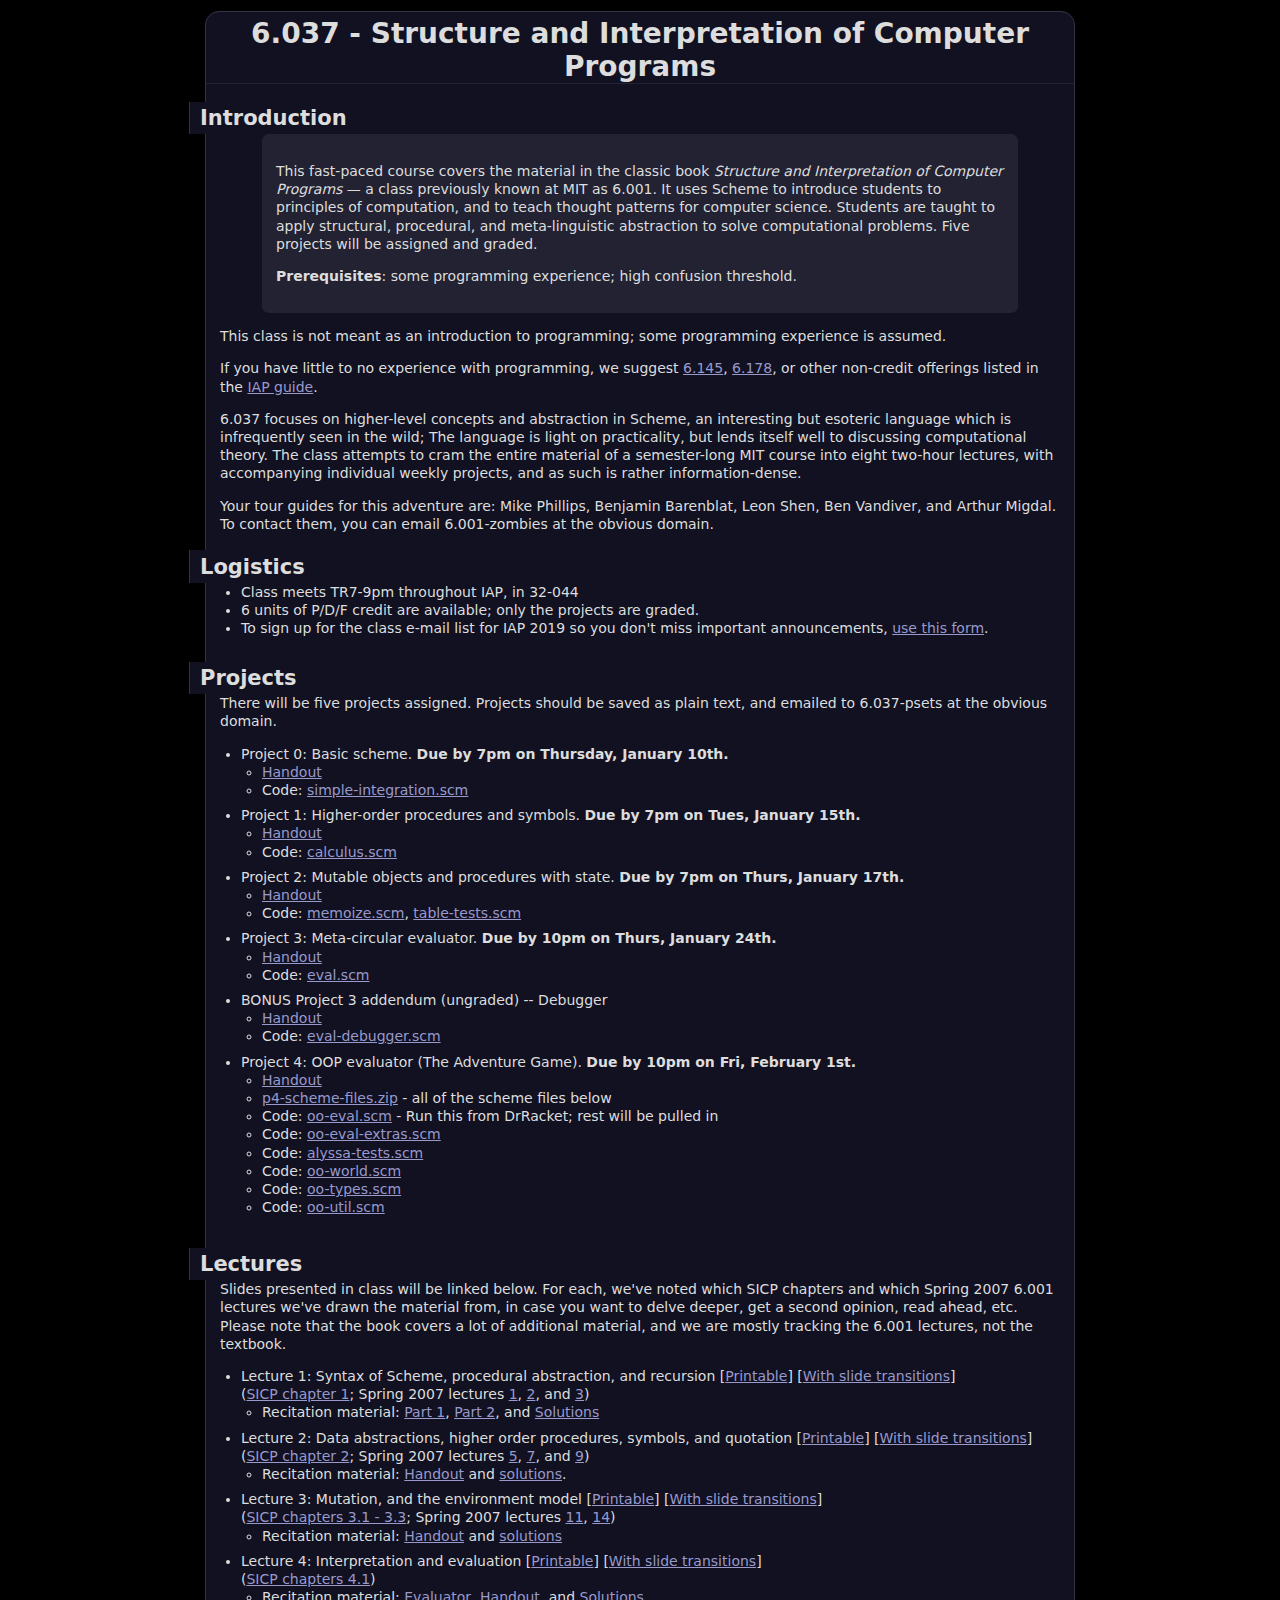
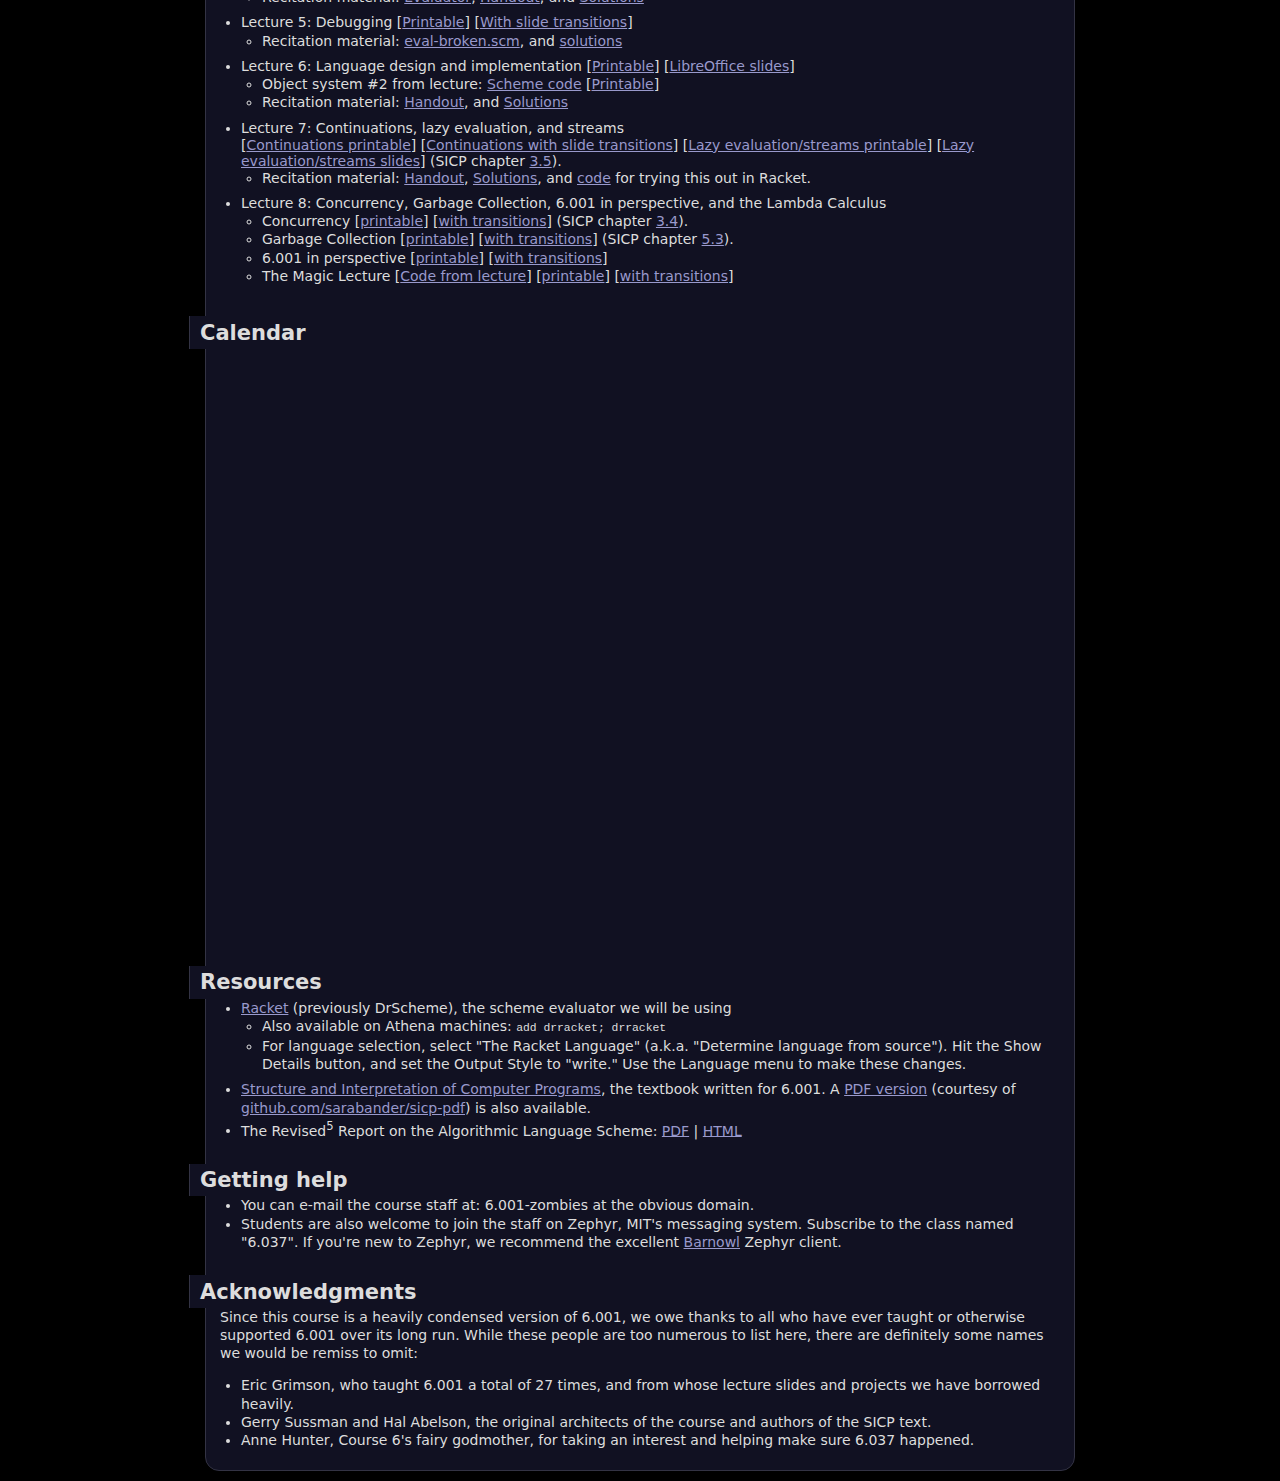
<file: mit-scheme/web.mit.edu/alexmv/6.037/index.html>
<html>
<head>
<title>6.037 - Structure and Interpretation of Computer Programs</title>
<link rel="stylesheet" href="style.css" type="text/css" />
</head>
<body>
<h1>6.037 - Structure and Interpretation of Computer Programs</h1>

<h2>Introduction</h2>

<blockquote>
<p>This fast-paced course covers the material in the classic
book <i>Structure and Interpretation of Computer Programs</i> &mdash; a class
previously known at MIT as 6.001.  It uses Scheme to introduce students
to principles of computation, and to teach thought patterns for computer
science.  Students are taught to apply structural, procedural, and
meta-linguistic abstraction to solve computational problems.  Five
projects will be assigned and graded.</p>
<p><b>Prerequisites</b>: some programming experience; high confusion
threshold.</p>
</blockquote>

<p>This class is not meant as an introduction to programming; some
programming experience is assumed.

<p> If you have little to no experience with programming, we suggest
<a href="https://www.eecs.mit.edu/academics-admissions/academic-information/eecs-iap-classes-2019">6.145</a>, <a href="https://www.eecs.mit.edu/academics-admissions/academic-information/eecs-iap-classes-2019">6.178</a>, or other non-credit offerings listed in the <a href="http://student.mit.edu/iap/nctoc.html">IAP guide</a>.

<p>6.037 focuses on higher-level concepts and abstraction in Scheme, an
interesting but esoteric language which is infrequently seen in the
wild; The language is light on practicality, but lends itself well to
discussing computational theory.  The class attempts to cram the entire
material of a semester-long MIT course into eight two-hour lectures,
with accompanying individual weekly projects, and as such is rather
information-dense.</p>

<p>Your tour guides for this adventure are: Mike Phillips, Benjamin
Barenblat, Leon Shen, Ben Vandiver, and Arthur Migdal. To contact
them, you can email 6.001-zombies at the obvious domain.</p>

<h2>Logistics</h2>
<ul>
<li>Class meets TR7-9pm throughout IAP, in 32-044</li>

<li>6 units of P/D/F credit are available; only the projects are
graded.</li>

<li>To sign up for the class e-mail list for IAP 2019 so you don't
miss important announcements, <a href="signup.html">use this form</a>.
</li>

</ul>


<h2>Projects</h2>

<p>There will be five projects assigned.  Projects should be saved as
plain text, and emailed to 6.037-psets at the obvious domain.</p>

<ul> 
  <li>Project 0: Basic scheme. <b>Due by 7pm on Thursday, January 10th.</b>
    <ul>
      <li><a href="p0.pdf">Handout</a></li>
      <li>Code: <a href="simple-integration.scm">simple-integration.scm</a></li>
    </ul>
  </li>
  <li>Project 1: Higher-order procedures and symbols. <b>Due by 7pm on Tues, January 15th.</b>
    <ul>
      <li><a href="p1.pdf">Handout</a></li>
      <li>Code: <a href="calculus.scm">calculus.scm</a></li>
    </ul>
  </li>
  <li>Project 2: Mutable objects and procedures with state. <b>Due by 7pm on Thurs, January 17th.</b>
    <ul>
      <li><a href="p2.pdf">Handout</a></li>
      <li>Code: <a href="memoize.scm">memoize.scm</a>, <a href="table-tests.scm">table-tests.scm</a></li>
    </ul>
  </li>
  <li>Project 3: Meta-circular evaluator. <b>Due by 10pm on Thurs, January 24th.</b>
    <ul>
      <li><a href="p3.pdf">Handout</a></li>
      <li>Code: <a href="eval.scm">eval.scm</a></li>
    </ul>
  </li>
  <li>BONUS Project 3 addendum (ungraded) -- Debugger</li>
    <ul>
      <li><a href="eval-debugger.pdf">Handout</a></li>
      <li>Code: <a href="eval-debugger.scm">eval-debugger.scm</a></li>
    </ul>
  </li>     

  <li>Project 4: OOP evaluator (The Adventure Game). <b>Due by 10pm on Fri, February 1st.</b>
    <ul>
      <li><a href="p4.pdf">Handout</a></li>
      <li><a href="p4-scheme-files.zip">p4-scheme-files.zip</a> - all of the scheme files below</li>
      <li>Code: <a href="oo-eval.scm">oo-eval.scm</a> - Run this from DrRacket; rest will be pulled in</li>
      <li>Code: <a href="oo-eval-extras.scm">oo-eval-extras.scm</a></li>
      <li>Code: <a href="alyssa-tests.scm">alyssa-tests.scm</a></li>
      <li>Code: <a href="oo-world.scm">oo-world.scm</a></li>
      <li>Code: <a href="oo-types.scm">oo-types.scm</a></li>
      <li>Code: <a href="oo-util.scm">oo-util.scm</a></li>
    </ul>
  </li>
</ul>

<h2>Lectures</h2>

<p>
Slides presented in class will be linked below. For each, we've noted
which SICP chapters and which Spring 2007 6.001 lectures we've drawn the
material from, in case you want to delve deeper, get a second opinion,
read ahead, etc. Please note that the book covers a lot of additional
material, and we are mostly tracking the 6.001 lectures, not the textbook.
</p>

<ul>
<li>Lecture 1: Syntax of Scheme, procedural abstraction, and recursion
    [<a href="l1.pdf">Printable</a>] [<a href="l1-transitions.pdf">With slide transitions</a>]<br />
    (<a href="http://mitpress.mit.edu/sites/default/files/sicp/full-text/book/book-Z-H-9.html#%_chap_1">SICP chapter 1</a>;
    Spring 2007 lectures
       <a href="lecture_pdfs/Lect01Intro.pdf">1</a>,
       <a href="lecture_pdfs/Lect02Scheme.pdf">2</a>, and
       <a href="lecture_pdfs/Lect03procedures.pdf">3</a>)
<ul>
  <li>Recitation material: <a href="rec1a.pdf">Part 1</a>, <a href="rec1b.pdf">Part 2</a>, and <a href="rec1-soln.pdf">Solutions</a> </li>
</ul>
</li>

<li>Lecture 2: Data abstractions, higher order procedures, symbols, and quotation
    [<a href="l2.pdf">Printable</a>] [<a href="l2-transitions.pdf">With slide transitions</a>]</b><br />
    (<a href="http://mitpress.mit.edu/sites/default/files/sicp/full-text/book/book-Z-H-13.html#%_chap_2">SICP chapter 2</a>;
    Spring 2007 lectures
       <a href="lecture_pdfs/Lect05data_abstractions_ST07.pdf">5</a>,
       <a href="lecture_pdfs/Lect07higher_order_procedures.pdf">7</a>, and
       <a href="lecture_pdfs/Lect9symbols_quote_ST07.pdf">9</a>)
<ul>
  <li>Recitation material: <a href="rec2.pdf">Handout</a> and <a href="rec2-soln.pdf">solutions</a>.</li>
</ul>
</li>

<li>Lecture 3: Mutation, and the environment model
    [<a href="l3.pdf">Printable</a>] [<a href="l3.odp">With slide transitions</a>]<br />
    (<a href="http://mitpress.mit.edu/sites/default/files/sicp/full-text/book/book-Z-H-19.html#%_chap_3">SICP chapters 3.1 - 3.3</a>;
    Spring 2007 lectures
       <a href="lecture_pdfs/Lect11mutation.pdf">11</a>,
       <a href="lecture_pdfs/Lect14environment-model.pdf">14</a>)
<ul>
  <li>Recitation material: <a href="rec3.pdf">Handout</a> and <a href="rec3-soln.pdf">solutions</a> </li>
</ul>
</li>

<li>Lecture 4: Interpretation and evaluation
    [<a href="l4.pdf">Printable</a>] [<a href="l4.odp">With slide transitions</a>]<br />
       (<a href="http://mitpress.mit.edu/sites/default/files/sicp/full-text/book/book-Z-H-25.html#%_chap_4">SICP chapters 4.1</a>)
<ul>
  <li>Recitation material: <a href="eval.pdf">Evaluator</a>, <a href="rec4.pdf">Handout</a>, and <a href="rec4-soln.pdf">Solutions</a></li>
</ul>
</li>

<li>Lecture 5: Debugging [<a href="l5.pdf">Printable</a>] [<a href="l5-transitions.pdf">With slide transitions</a>]
<ul>
  <li>Recitation material: <a href="eval-broken.scm">eval-broken.scm</a>, and <a href="rec5-soln.txt">solutions</a></li>
</ul>
</li>


<li>Lecture 6: Language design and implementation
  [<a href="l6.pdf">Printable</a>]
  [<a href="l6.odp">LibreOffice slides</a>]
<ul>
  <li>Object system #2 from lecture: <a href="oo-sys.scm">Scheme code</a> [<a href="oo-sys.pdf">Printable</a>]</li>
  <li>Recitation material: <a href="rec6.pdf">Handout</a>, and <a href="rec6-soln.pdf">Solutions</a></li>
</ul>
</li>

<li>Lecture 7: Continuations, lazy evaluation, and streams</li>
  [<a href="l7a.pdf">Continuations printable</a>]
  [<a href="l7a-transitions.pdf">Continuations with slide transitions</a>]
  [<a href="l7b.pdf">Lazy evaluation/streams printable</a>]
  [<a href="l7b.pptx">Lazy evaluation/streams slides</a>]
  (SICP chapter <a href="http://mitpress.mit.edu/sites/default/files/sicp/full-text/book/book-Z-H-24.html#%_sec_3.5">3.5</a>).
<ul>
  <li>Recitation material: <a href="rec7.pdf">Handout</a>, <a href="rec7-soln.pdf">Solutions</a>, and <a href="streams.scm">code</a> for trying this out in Racket. </li>
</ul>
</li>

<li>Lecture 8: Concurrency, Garbage Collection, 6.001 in perspective, and the Lambda Calculus</li>
<ul>
<li>Concurrency [<a href="l8a.pdf">printable</a>] [<a href="l8a-transitions.pdf">with transitions</a>] (SICP chapter <a href="http://mitpress.mit.edu/sites/default/files/sicp/full-text/book/book-Z-H-23.html#%_sec_3.4">3.4</a>).</li>
<li>Garbage Collection [<a href="l8b.pdf">printable</a>] [<a href="l8b-transitions.pdf">with transitions</a>] (SICP chapter <a href="http://mitpress.mit.edu/sites/default/files/sicp/full-text/book/book-Z-H-33.html#%_sec_5.3">5.3</a>).</li>
<li>6.001 in perspective [<a href="l8c.pdf">printable</a>] [<a href="l8c-transitions.pdf">with transitions</a>]</li>
<li>The Magic Lecture [<a href="lambda.scm">Code from lecture</a>] [<a href="l8-magic.pdf">printable</a>] [<a href="l8-magic-transitions.pdf">with transitions</a>]</li>
</ul>
</li>

</ul>


<h2>Calendar</h2>
<iframe src="https://www.google.com/calendar/embed?showTitle=0&amp;showNav=0&amp;showDate=0&amp;showPrint=0&amp;showTabs=0&amp;showCalendars=0&amp;showTz=0&amp;bgcolor=%23111122&amp;height=600&amp;wkst=1&amp;bgcolor=%23FFFFFF&amp;src=8er81jeak46p5m5nlsoadhnuas%40group.calendar.google.com&amp;color=%222233&amp;ctz=America%2FNew_York&amp;dates=20190107/20190201" scrolling="no"></iframe>

<h2>Resources</h2>
<ul>
<li><a href="http://www.racket-lang.org/">Racket</a> (previously DrScheme), the scheme evaluator we will be using
<ul><li>Also available on Athena machines: <tt>add drracket; drracket</tt></li>
<li>For language selection, select "The Racket Language" (a.k.a. "Determine language from source"). Hit the Show Details button, and set the Output Style to "write." Use the Language menu to make these changes.</li></ul></li>
<li><a href="http://mitpress.mit.edu/sicp/">Structure and Interpretation of Computer Programs</a>, the textbook written for 6.001.  A <a href="sicp.pdf">PDF version</a> (courtesy of <a href="https://github.com/sarabander/sicp-pdf">github.com/sarabander/sicp-pdf</a>) is also available.</li>
<!--
<li>Lecture notes from <a href="http://sicp.ai.mit.edu/Spring-2007/calendar.html">6.001, Spring 2007</a> might be useful for getting extra exposition on some topics as well, or to look ahead before the Caffeinated slides for those topics are posted.</li>  
Noted not up any longer Jan 2019, likely down much longer. Switched to a local cache above. -->

<!-- <li><a href="http://icampustutor.csail.mit.edu/6.001-public/">6.001 online tutor</a>, from the MIT iCampus XTutor project. This contains online problem sets you can do and get instant feedback (you will grow to love the "check" button as much as students of yore).  We won't grade these &mdash; so ignore the due dates associated with them! &mdash; but some people may find it a useful way to do little exercises to check their understanding of the topics presented.  It also contains online versions of the lectures, with synchronized audio and slides.</li>  
 Died December 2017 -->
<li>The Revised<sup>5</sup> Report on the Algorithmic Language Scheme:
	<a href="http://www.schemers.org/Documents/Standards/R5RS/r5rs.pdf">PDF</a>
      | <a href="http://www.schemers.org/Documents/Standards/R5RS/HTML/">HTML</a>
</li>
</ul>

<h2>Getting help</h2>
<ul>
<li>You can e-mail the course staff at: 6.001-zombies at the obvious
domain.</li>
<li>Students are also welcome to join the staff on Zephyr, MIT's
messaging system. Subscribe to the class named "6.037". If you're new
to Zephyr, we recommend the
excellent <a href="http://barnowl.mit.edu/wiki/GettingStarted">Barnowl</a>
Zephyr client.</li>
</ul>

<h2>Acknowledgments</h2>
<p>Since this course is a heavily condensed version of 6.001, we owe
thanks to all who have ever taught or otherwise supported 6.001 over its
long run. While these people are too numerous to list here, there are
definitely some names we would be remiss to omit:</p>
<ul>
<li>Eric Grimson, who taught 6.001 a total of 27 times, and from whose
lecture slides and projects we have borrowed heavily.</li>
<li>Gerry Sussman and Hal Abelson, the original architects of the course
and authors of the SICP text.</li>
<li>Anne Hunter, Course 6's fairy godmother, for taking an interest and
helping make sure 6.037 happened.</li>
</ul>


</body>
</html>
</file>
<file: mit-scheme/web.mit.edu/alexmv/6.037/style.css>
html {
  padding: .75em;
  background: #000;
  font-size: 87.5%;
  font-family: "Bitstream Vera Sans", Sans, sans-serif;
}

body {
  position: relative;
  margin: 0 auto;
  padding: 1em;
  -moz-border-radius: 1em;
  -webkit-border-radius: 1em;
  border-radius: 1em;
  border: 1px solid #334;
  background: #112;
  color: #ddd;
  max-width: 60em;
}

p, li, blockquote {
  line-height: 1.3em;
}

h1 {
  border-bottom: 1px solid #223;
  margin: 0em -0.5em;
  padding: 0em 0.5em;
  margin-top: -0.3em;
  text-align: center;
}

h2 {
  margin-bottom: 0;
  margin-left: -1.5em;
  border-left: 1px solid #334;
  padding: 0.2em 0.5em;
  background: #112;
}

h2 + p {
  margin-top: 0;
}

a, a:link, a:visited {
  color: #99c;
  text-decoration: underline;
}

a:hover {
  color: #fff;
  text-decoration: none;
}

ul {
  margin: 0;
  padding: 0;
  margin-left: 1.5em;
  padding-bottom: 0.5em;
}

li {
  margin: 0;
  padding: 0;
}

blockquote {
  background: #223;
  -moz-border-radius: 0.5em;
  -webkit-border-radius: 0.5em;
  border-radius: 0.5em;
  padding: 1em;
  margin: 0 3em;
}

iframe {
  display: block;
  width: 90%;
  height: 600px;
  margin-left: auto;
  margin-right: auto;
  border: none;
}
</file>
